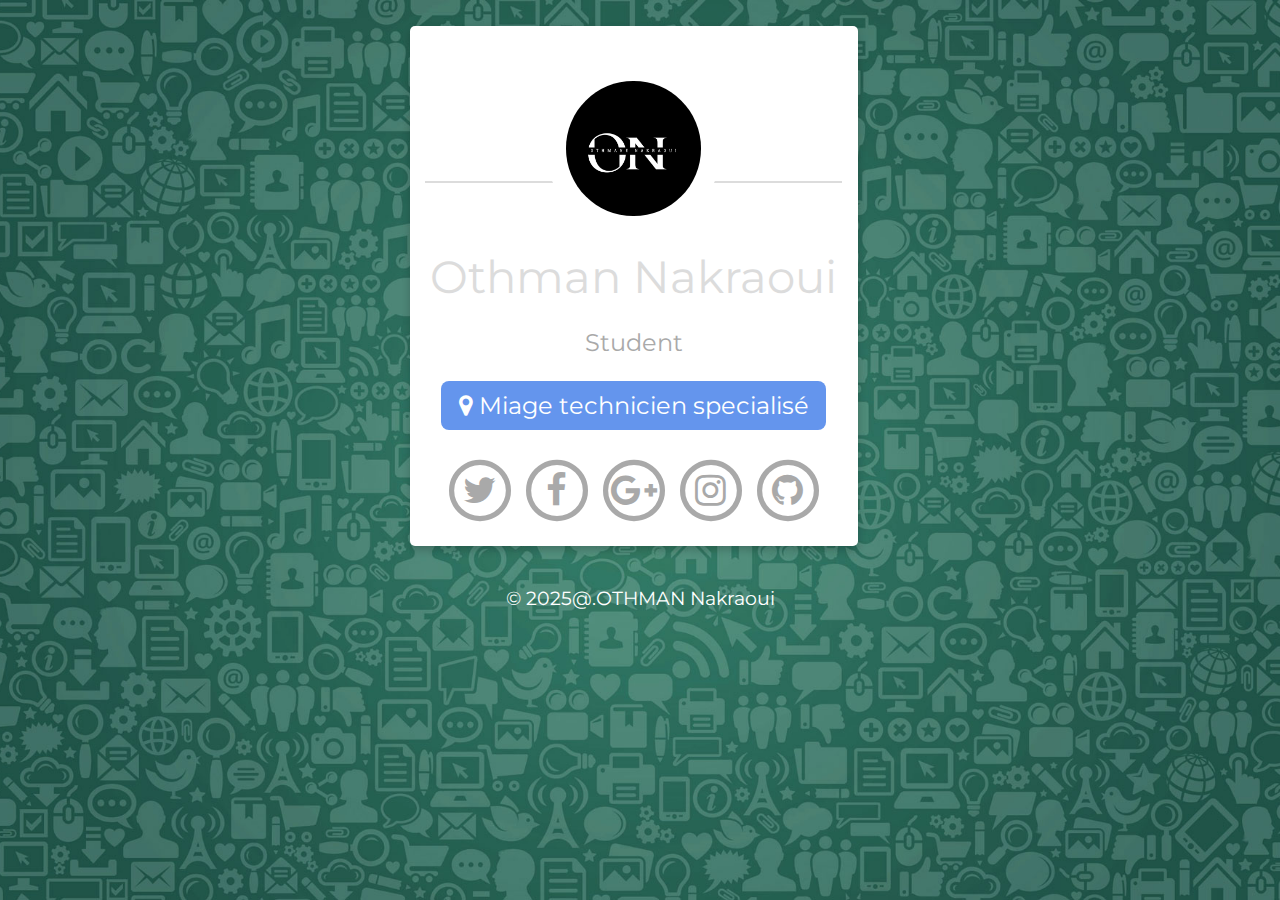
<file: master/index.html>
<!DOCTYPE html>
<html>
   <head>
      <title>Portfolio/Othman</title>
      <link rel="stylesheet" type="text/css" href="style.css">
      <link rel="stylesheet" type="text/css" href="css/font-awesome.css">
      <link rel="stylesheet" type="text/css" href="css/animate.css">
      <link rel="shortcut icon" href="img/fav.ico" type="image/x-icon">
      <link href="https://fonts.googleapis.com/css?family=Montserrat:700" rel="stylesheet">
      <meta charset="utf-8">
      <meta http-equiv="X-UA-Compatible" content="IE=edge">
      <meta name="viewport" content="width=device-width, initial-scale=1">
      <meta name="description" content="" />
      <meta name="keywords" content=" "/>
      <meta name="author" content="Othman nakraoui">
      <meta name="robots" content="index, follow" />
   </head>
   <body>
      <!--Card-->
      <div class="card animated fadeIn">
         <center><img class="center animated rollIn" src="img/ava.png" alt="avatar"></center>
         <hr>
         <div class="name">
            Othman nakraoui
         </div>
         <p class="subtitle">Student</p>
         <p class="location"><i class="fa fa-map-marker"> </i><a href="https://miagetemara.ma/" target="_blank"> Miage technicien specialisé</a>
         </p>
         <p class="icons animated pulse">
            <a href="~#" target="_blank">
            <span class="fa-stack fa-lg">
                <i class="fa fa-circle-thin fa-stack-2x"></i>
                <i class="fa fa-twitter fa-stack-1x"></i>
            </span>
            </a>
            <a href="#" target="_blank">
            <span class="fa-stack fa-lg">
                <i class="fa fa-circle-thin fa-3x fa-stack-2x"></i>     
                <i class="fa fa-facebook fa-stack-1x"></i>
            </span>
            </a>
            <a href="#" target="_blank">
            <span class="fa-stack fa-lg">
                <i class="fa fa-circle-thin fa-stack-2x"></i>
                <i class="fa fa-google-plus fa-stack-1x"></i>
            </span>
            </a>
            <a href="#" target="_blank">
            <span class="fa-stack fa-lg">
                <i class="fa fa-circle-thin fa-stack-2x"></i>
                <i class="fa fa-instagram fa-stack-1x"></i>
            </span>
            </a>
            <a href="https://github.com/Prog-Othman?tab=repositories" target="_blank">
            <span class="fa-stack fa-lg">
                <i class="fa fa-circle-thin fa-stack-2x"></i>
                <i class="fa fa-github fa-stack-1x"></i>
            </span>
            </a>
         </p>
      </div>
      <!--footer-->
      <footer class="animated fadeIn">
         &copy; 2025@.OTHMAN Nakraoui
      </footer>
   </body>
</html>
</file>
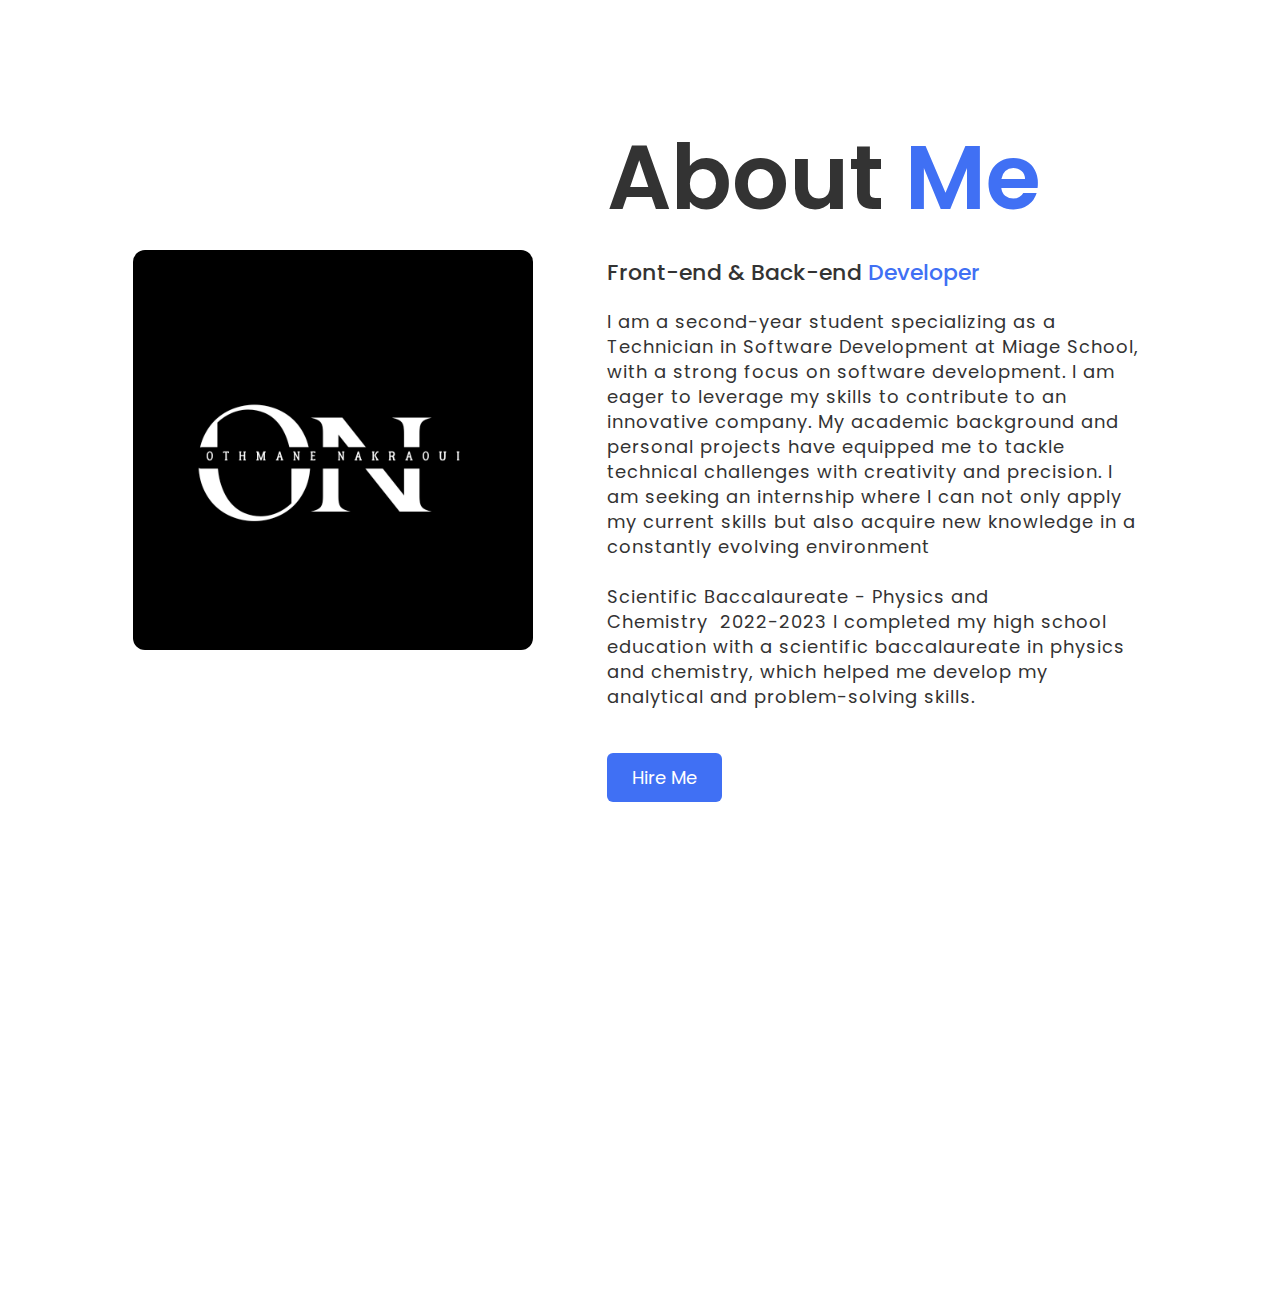
<file: learn more/learn.html>
<!DOCTYPE html>
<html lang="en">
  <head>
    <meta charset="UTF-8" />
    <meta name="viewport" content="width=device-width, initial-scale=1.0" />

    <link href="https://unpkg.com/aos@2.3.1/dist/aos.css" rel="stylesheet" />

    <meta http-equiv="X-UA-Compatible" content="ie=edge" />

    <title>About me</title>
    <link rel="stylesheet" href="learn.css" />
  </head>
  <body>
    <section class="about-us">
      <div class="about">
        <img src="assets/Othman.png" class="pic" />
        <div class="text">
          <h2>About <span>Me</span></h2>
          <h5>Front-end & Back-end<span> Developer</span></h5>
          <p>I am a second-year student specializing as a Technician in Software Development at Miage School, with a strong focus on software development. I am eager to leverage my skills to contribute to an innovative company. My academic background and personal projects have equipped me to tackle technical challenges with creativity and precision. I am seeking an internship where I can not only apply my current skills but also acquire new knowledge in a constantly evolving environment</p>
          <br />
          <p>Scientific Baccalaureate - Physics and Chemistry  2022-2023 
            I completed my high school education with a scientific baccalaureate in physics and chemistry, which helped me develop my analytical and problem-solving skills.</p>
          <br />
          <div class="data">
            <a href="../master/index.html" class="hire">Hire Me</a>
          </div>
        </div>
      </div>
    </section>

    <section id="skill" class="skill">
        <div class="container">
          <div class="content">
            <h1 data-aos="zoom-in-down" data-aos-delay="300" class="title">
              Skills
            </h1>
  
            <div class="skills" data-aos-delay="500">
              <div data-aos="zoom-in-down" class="skill-box">
                <img src="assets/icon/html5.svg" alt="html" />
              </div>
              <div data-aos="zoom-in-down" class="skill-box">
                <img src="assets/icon/css3.svg" alt="css" />
              </div>
              <div data-aos="zoom-in-down" class="skill-box">
                <img src="assets/icon/javascript.svg" alt="javascript" />
              </div>
              <div data-aos="zoom-in-down" class="skill-box">
                <img src="assets/icon/Ubuntu.svg" alt="Ubuntu" />
              </div>
              <div data-aos="zoom-in-down" class="skill-box">
                <img src="assets/icon/Csharp.svg" alt="Csharp" />
              </div>
              <div data-aos="zoom-in-down" class="skill-box">
                <img src="assets/icon/Canva.svg" alt="Canva" />
              </div>
              <div data-aos="zoom-in-down" class="skill-box">
                <img src="assets/icon/Python.svg" alt="Python" />
              </div>
              <div data-aos="zoom-in-down" class="skill-box">
                <img src="assets/icon/Linux.svg" alt="Linux" />
              </div>
              <div data-aos="zoom-in-down" class="skill-box">
                <img src="assets/icon/mysql.svg" alt="mysql" />
              </div>
              <div data-aos="zoom-in-down" class="skill-box">
                <img src="assets/icon/PHP.svg" alt="PHP" />
              </div>
              <div data-aos="zoom-in-down" class="skill-box">
                <img src="assets/icon/figma.svg" alt="figma" />
              </div>
              <div data-aos="zoom-in-down" class="skill-box">
                <img src="assets/icon/github.svg" alt="github" />
              </div>
            </div>
          </div>
        </div>
      </section>
  </body>
</html>
</file>
<file: master/style.css>
* {
	font-family: 'Montserrat', sans-serif;
}

body {
	width: 100%;
	margin: 0px;
	background-image: url(img/bg.jpg);
	background-repeat: repeat-y no-repeat;
	background-size: cover;
	background-position: center;
	background-attachment: fixed;
}

.icons>a {
	text-decoration: none;
	color: darkgray;
}

.location>a {
	text-decoration: none;
	color: white;
}

.location:hover {
	box-shadow: 0 8px 16px 0 rgba(0, 0, 0, 0.2);
}


/*---------- Responsive Grid ---------------*/

@media screen and (min-width: 1001px) {
	.card {
		margin-left: 32%;
		margin-top: 2%;
		padding: 0px;
		background-color: white;
		box-shadow: 0 4px 8px 0 rgba(0, 0, 0, 0.2);
		transition: 0.3s;
		width: 35%;
		border-radius: 5px;
	}
	.card:hover {
		box-shadow: 0 8px 16px 0 rgba(0, 0, 0, 1);
	}
	img {
		border: 20px solid white;
		border-radius: 50%;
		margin-top: 8%;
		margin-bottom: -15% !important;
		width: 30%;
	}
	.name {
		text-align: center;
		font-size: 2.8em;
		color: gainsboro;
		margin-top: 15%;
		margin-bottom: auto;
		text-transform: capitalize;
	}
	hr {
		width: 93%;
		height: 2px;
		background-color: gainsboro;
		border: 0px;
	}
	.subtitle {
		text-align: center;
		font-size: 1.5em;
		color: darkgray;
	}
	.icons {
		font-size: 18px;
		text-align: center;
		margin-right: 0px;
		margin-left: 0px;
		color: darkgray;
		margin-bottom: 40px;
	}
	.location {
		text-align: center;
		color: white;
		font-size: 1.5em;
		display: block;
		background-color: cornflowerblue;
		padding: 10px;
		margin-left: 7%;
		margin-right: 7%;
		border-radius: 8px;
	}
}

@media (min-width: 100px) and (max-width: 728px) and (orientation:portrait) {
	body {
		width: 100%;
		margin: 0px;
		background: url(img/bg.jpg) fixed no;
		overflow-x: hidden;
	}
	hr {
		width: 93%;
		height: 2px;
		background-color: gainsboro;
		border: 0px;
	}
	.card {
		margin-top: 10%;
		margin-left: 2%;
		margin-right: 0px;
		background-color: white;
		box-shadow: 0 4px 8px 0 rgba(0, 0, 0, 0.2);
		transition: 0.3s;
		width: 95%;
		border-radius: 5px;
	}
	.card:hover {
		box-shadow: 0 8px 16px 0 rgba(0, 0, 0, 1);
	}
	img {
		border: 15px solid white;
		margin-bottom: -20% !important;
		border-radius: 50%;
		width: 33%;
	}
	.name {
		padding-right: 4px;
		padding-left: 4px;
		text-align: center;
		font-size: 2.5em;
		color: gainsboro;
		margin-top: 16%;
		margin-bottom: auto;
		text-transform: capitalize;
	}
	.subtitle {
		text-align: center;
		font-size: 1.2em;
		color: darkgray;
	}
	.icons {
		font-size: 11px;
		text-align: center;
		margin-right: 0px;
		margin-left: 0px;
		color: darkgray;
		margin-bottom: 40px;
	}
	.location {
		text-align: center;
		color: white;
		font-size: 0.8em;
		display: block;
		background-color: cornflowerblue;
		padding: 10px;
		margin-left: 7%;
		margin-right: 7%;
		border-radius: 8px;
	}
}

@media (min-width: 100px) and (max-width: 728px) and (orientation:landscape) {
	body {
		width: 100%;
		margin: 0px;
		background: url(img/bg.jpg) fixed no;
		overflow-x: hidden;
	}
	hr {
		width: 93%;
		height: 2px;
		background-color: gainsboro;
		border: 0px;
	}
	.card {
		margin-top: 6%;
		margin-left: 9%;
		margin-right: 0px;
		background-color: white;
		box-shadow: 0 4px 8px 0 rgba(0, 0, 0, 0.2);
		transition: 0.3s;
		width: 80%;
		border-radius: 5px;
	}
	.card:hover {
		box-shadow: 0 8px 16px 0 rgba(0, 0, 0, 1);
	}
	img {
		border: 15px solid white;
		margin-bottom: -15% !important;
		border-radius: 50%;
		width: 25%;
	}
	.name {
		padding-right: 4px;
		padding-left: 4px;
		text-align: center;
		font-size: 2.8em;
		color: gainsboro;
		margin-top: 16%;
		margin-bottom: auto;
		text-transform: capitalize;
	}
	.subtitle {
		text-align: center;
		font-size: 1.9em;
		color: darkgray;
	}
	.icons {
		font-size: 18px;
		text-align: center;
		margin-right: 0px;
		margin-left: 0px;
		color: darkgray;
		margin-bottom: 40px;
	}
	.location {
		text-align: center;
		color: white;
		font-size: 1.5em;
		display: block;
		background-color: cornflowerblue;
		padding: 10px;
		margin-left: 7%;
		margin-right: 7%;
		border-radius: 8px;
	}
}

@media only screen and (min-width: 728px) and (max-width: 1000px) {
	body {
		width: 100%;
		margin: 0px;
		background: url(img/bg.jpg) fixed no;
		overflow-x: hidden;
	}
	hr {
		width: 93%;
		height: 2px;
		background-color: gainsboro;
		border: 0px;
	}
	.card {
		margin-top: 4%;
		margin-left: 13%;
		align-content: center;
		background-color: white;
		box-shadow: 0 4px 8px 0 rgba(0, 0, 0, 0.2);
		transition: 0.3s;
		width: 75%;
		border-radius: 5px;
	}
	.card:hover {
		box-shadow: 0 8px 16px 0 rgba(0, 0, 0, 1);
	}
	img {
		border: 15px solid white;
		margin-bottom: -18% !important;
		border-radius: 50%;
		width: 30%;
	}
	.name {
		text-align: center;
		font-size: 2.5em;
		color: gainsboro;
		margin-top: 16%;
		margin-bottom: auto;
		text-transform: capitalize;
	}
	.subtitle {
		text-align: center;
		font-size: 2em;
		color: darkgray;
	}
	.icons {
		font-size: 15px;
		text-align: center;
		margin-right: 0px;
		margin-left: 0px;
		color: darkgray;
		margin-bottom: 40px;
	}
	.location {
		text-align: center;
		color: white;
		font-size: 1.8em;
		display: block;
		background-color: cornflowerblue;
		padding: 10px;
		margin-left: 7%;
		margin-right: 7%;
		border-radius: 8px;
	}
}


/*---------- Responsive Grid Ends ---------------*/


/*---------- ICONS ---------------*/

.fa-stack:hover {
	transition: 0.9s;
	transform: rotate(360deg);
}

.fa-lg {
	margin-bottom: 20px;
}

.fa-twitter:hover {
	border-radius: 50%;
	color: white;
	background-color: #1da1f2;
}

.fa-facebook:hover {
	border-radius: 50%;
	color: white;
	background-color: #3b5998;
}

.fa-google-plus:hover {
	border-radius: 50%;
	color: white;
	background-color: #dd4b39;
}

.fa-github:hover {
	border-radius: 50%;
	color: white;
	background-color: black;
}

.fa-instagram:hover {
	border-radius: 50%;
	color: white;
	background-color: #5851db;
}


/*---------- ICONS ENDS---------------*/

footer {
	text-align: center;
	color: white;
	font-size: 1.2em
}
</file>
<file: learn more/learn.css>
@import url("https://fonts.googleapis.com/css2?family=Poppins:wght@200;300;400;500&display=swap");
* {
  margin: 0;
  padding: 0;
  box-sizing: border-box;
  font-family: "Poppins", sans-serif;
}
.about-us {
  display: flex;
  align-items: center;
  height: 100vh;
  width: 100%;
  padding: 90px 0;
  background: #fff;
}
.pic {
  height: auto;
  width: 400px;
  border-radius: 12px;
}
.about {
  width: 1130px;
  max-width: 85%;
  margin: 0 auto;
  display: flex;
  align-items: center;
  justify-content: space-around;
}
.text {
  width: 540px;
}
.text h2 {
  color: #333;
  font-size: 90px;
  font-weight: 600;
  margin-bottom: 10px;
}
.text h5 {
  color: #333;
  font-size: 22px;
  font-weight: 500;
  margin-bottom: 20px;
}
span {
  color: #4070f4;
}
.text p {
  color: #333;
  font-size: 18px;
  line-height: 25px;
  letter-spacing: 1px;
}
.data {
  margin-top: 30px;
}
.hire {
  font-size: 18px;
  background: #4070f4;
  color: #fff;
  text-decoration: none;
  border: none;
  padding: 12px 25px;
  border-radius: 6px;
  transition: 0.5s;
}
.hire:hover {
  background: #000;
}

.skill {
  background-color: white; /* Change to desired color */
  opacity: 1; /* Ensure full opacity */
  z-index: 1; /* Ensure it's above other layers */
  position: relative; /* Helps with stacking */
}

.skill .container .content {
  display: flex;
  flex-direction: column;
  align-items: center;
  gap: 64px;
  width: 100%;
}

.skill .container .content .title {
  font-size: 2.5rem;
  color: #333;
  margin-bottom: 1rem;
}

.skill .container .content .skills {
  display: grid;
  grid-template-columns: repeat(auto-fit, minmax(100px, 1fr));
  align-items: center;
  justify-content: center;
  gap: 24px;
  width: 80%;
}

.skill .container .content .skills .skill-box {
  padding: 16px;
  border: 2px solid #ddd;
  border-radius: 12px;
  display: flex;
  justify-content: center;
  align-items: center;
  height: 120px;
  background: #fff;
  box-shadow: 0 4px 8px rgba(0, 0, 0, 0.1);
  transition: all 0.3s ease;
}

.skill .container .content .skills .skill-box:hover {
  filter: grayscale(0);
  transform: scale(1.05);
  border-color: #4070f4;
  box-shadow: 0 8px 16px rgba(0, 0, 0, 0.2);
}

.skill .container .content .skills .skill-box img {
  width: 60%;
  height: auto;
}
</file>
